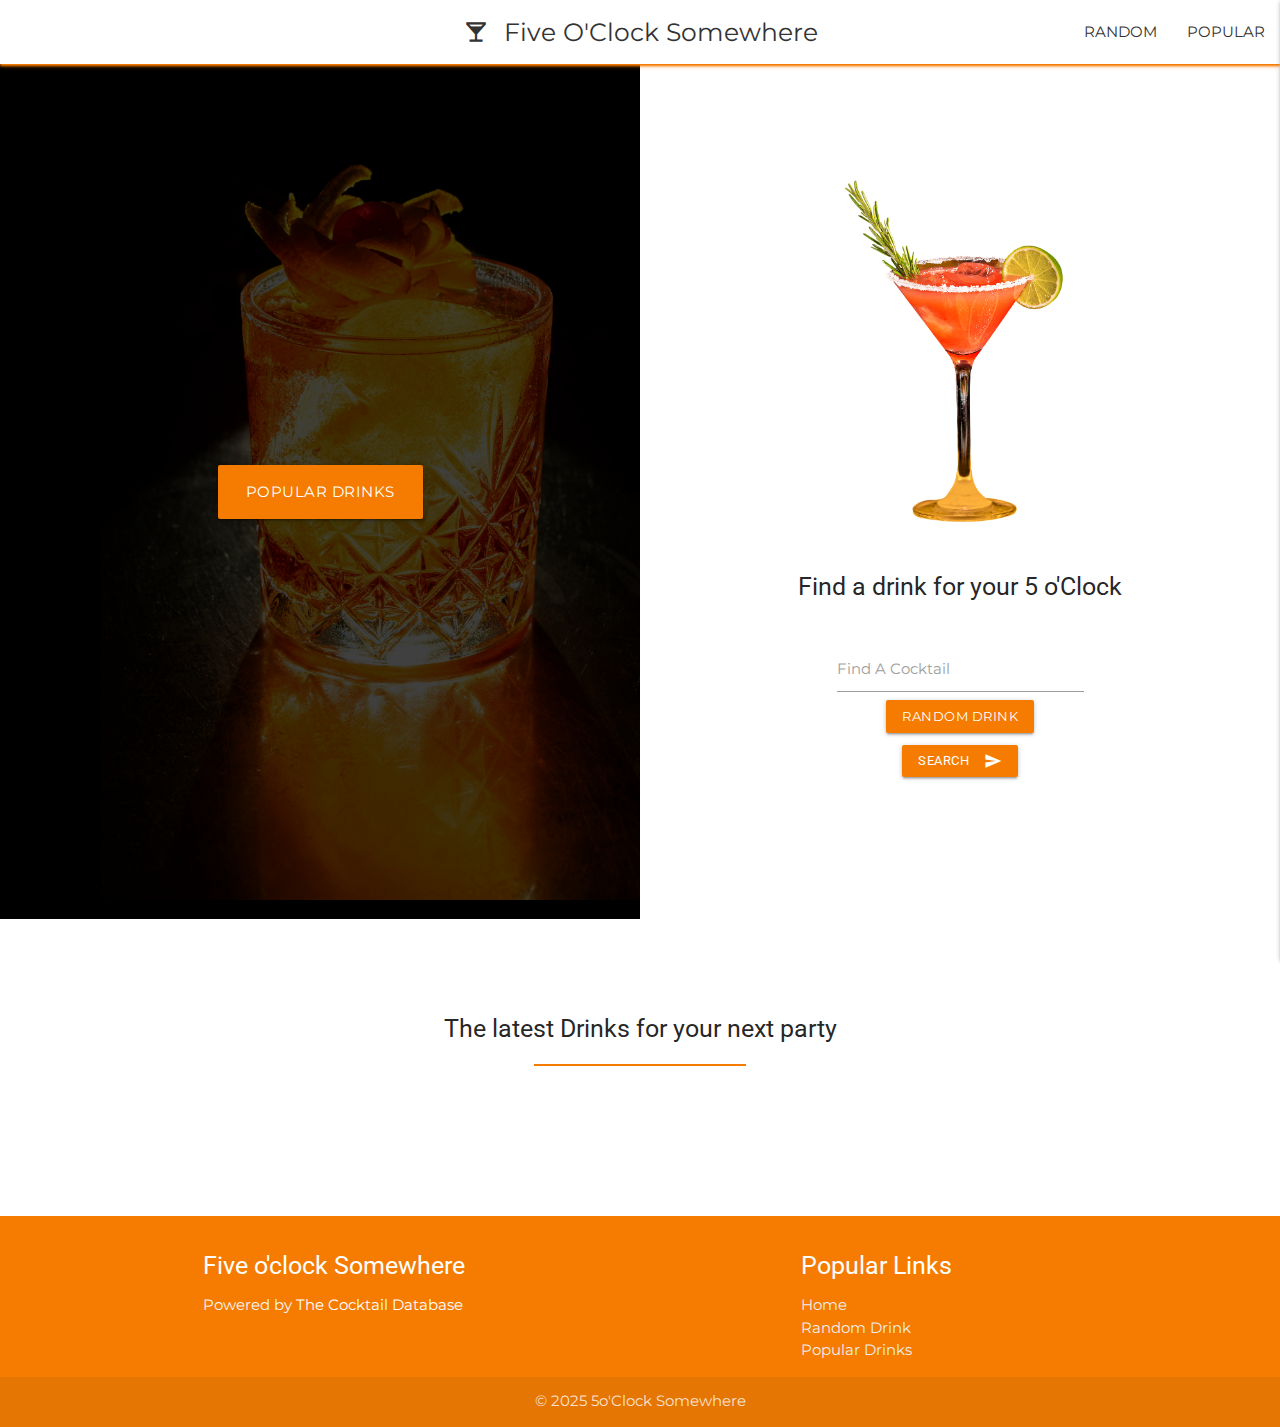
<file: index.html>
<!DOCTYPE html>
<html lang="en">
  <head>
    <meta charset="UTF-8" />
    <meta name="viewport" content="width=device-width, initial-scale=1.0" />

    <link rel="apple-touch-icon" sizes="180x180" href="/apple-touch-icon.png" />
    <link rel="icon" type="image/png" sizes="32x32" href="/favicon-32x32.png" />
    <link rel="icon" type="image/png" sizes="16x16" href="/favicon-16x16.png" />
    <link rel="manifest" href="/site.webmanifest" />
    <!-- Compiled and minified CSS -->
    <link
      href="https://fonts.googleapis.com/icon?family=Material+Icons"
      rel="stylesheet"
    />
    <link
      rel="stylesheet"
      href="https://cdnjs.cloudflare.com/ajax/libs/materialize/1.0.0/css/materialize.min.css"
    />
    <link rel="stylesheet" href="/css/style.css" />
    <link rel="stylesheet" href="css/responsive.css" />
    <title>Favorite Cocktail Recipe</title>
  </head>
  <body>
    <main>
      <div class="navbar-fixed">
        <nav>
          <div class="nav-wrapper white">
            <a href="index.html" class="brand-logo center">
              <i id="glass-icon" class="material-icons hide-on-med-and-down"
                >local_bar</i
              >
              Five O'Clock
              <span class="hide-on-med-and-down">Somewhere</span></a
            >
            <a href="#" data-target="mobile-nav" class="sidenav-trigger right"
              ><i class="material-icons hamburger">menu</i></a
            >
            <ul id="nav-mobile" class="right hide-on-med-and-down">
              <li><a href="random.html">RANDOM</a></li>
              <li><a href="popular.html">POPULAR</a></li>
            </ul>
          </div>
        </nav>
      </div>

      <!-- Side Navigation HTML -->
      <ul class="sidenav" id="mobile-nav">
        <li><a href="index.html">Home</a></li>
        <li><a href="popular.html">Popular</a></li>
        <li><a href="random.html">Random Drink</a></li>
      </ul>

      <div class="row">
        <div class="col s12 m12 l6 left-main hide-on-med-and-down">
          <div class="overlay"></div>
          <a class="waves-effect waves-light btn btn-large" href="popular.html"
            >Popular Drinks</a
          >
        </div>
        <div class="col s12 m12 l6 right-main">
          <div class="right-main-container">
            <img
              src="/img/cocktail2.png"
              alt="Cocktail"
              class="responsive-image"
            />
            <div class="cocktail-header-box">
              <h1 class="flow-text">Find a drink for your 5 o'Clock</h1>
              <form action="/search.html" method="GET" class="input-field">
                <label for="cocktail">Find A Cocktail</label>
                <input type="text" id="cocktail" name="cocktail" required />
                <div class="search-buttons">
                  <a
                    class="waves-effect waves-light btn btn-small"
                    href="random.html"
                    >Random Drink</a
                  >
                  <button
                    class="waves-effect waves-light btn btn-small"
                    type="submit"
                  >
                    Search<i class="material-icons right">send</i>
                  </button>
                </div>
              </form>
            </div>
          </div>
        </div>
      </div>

      <section class="latest-drinks" id="latest-drinks">
        <h2 class="flow-text center">The latest Drinks for your next party</h2>
        <hr />
        <div class="container">
          <div class="row" id="latest-drink-items"></div>
        </div>
      </section>
    </main>
    <footer class="page-footer">
      <div class="container">
        <div class="row">
          <div class="col l6 s12">
            <h5 class="white-text">Five o'clock Somewhere</h5>
            <p class="grey-text text-lighten-4">
              Powered by
              <a
                href="http://www.thecocktaildb.com"
                target="_blank"
                class="white-text"
                >The Cocktail Database</a
              >
            </p>
          </div>
          <div class="col l4 offset-l2 s12">
            <h5 class="white-text">Popular Links</h5>
            <ul>
              <li>
                <a class="grey-text text-lighten-3" href="index.html">Home</a>
              </li>
              <li>
                <a class="grey-text text-lighten-3" href="random.html"
                  >Random Drink</a
                >
              </li>
              <li>
                <a class="grey-text text-lighten-3" href="popular.html"
                  >Popular Drinks</a
                >
              </li>
            </ul>
          </div>
        </div>
      </div>
      <div class="footer-copyright">
        <div class="container center">© 2025 5o'Clock Somewhere</div>
      </div>
    </footer>

    <!-- Compiled and minified JavaScript -->
    <script src="https://cdnjs.cloudflare.com/ajax/libs/materialize/1.0.0/js/materialize.min.js"></script>
    <script src="js/main.js"></script>
  </body>
</html>
</file>
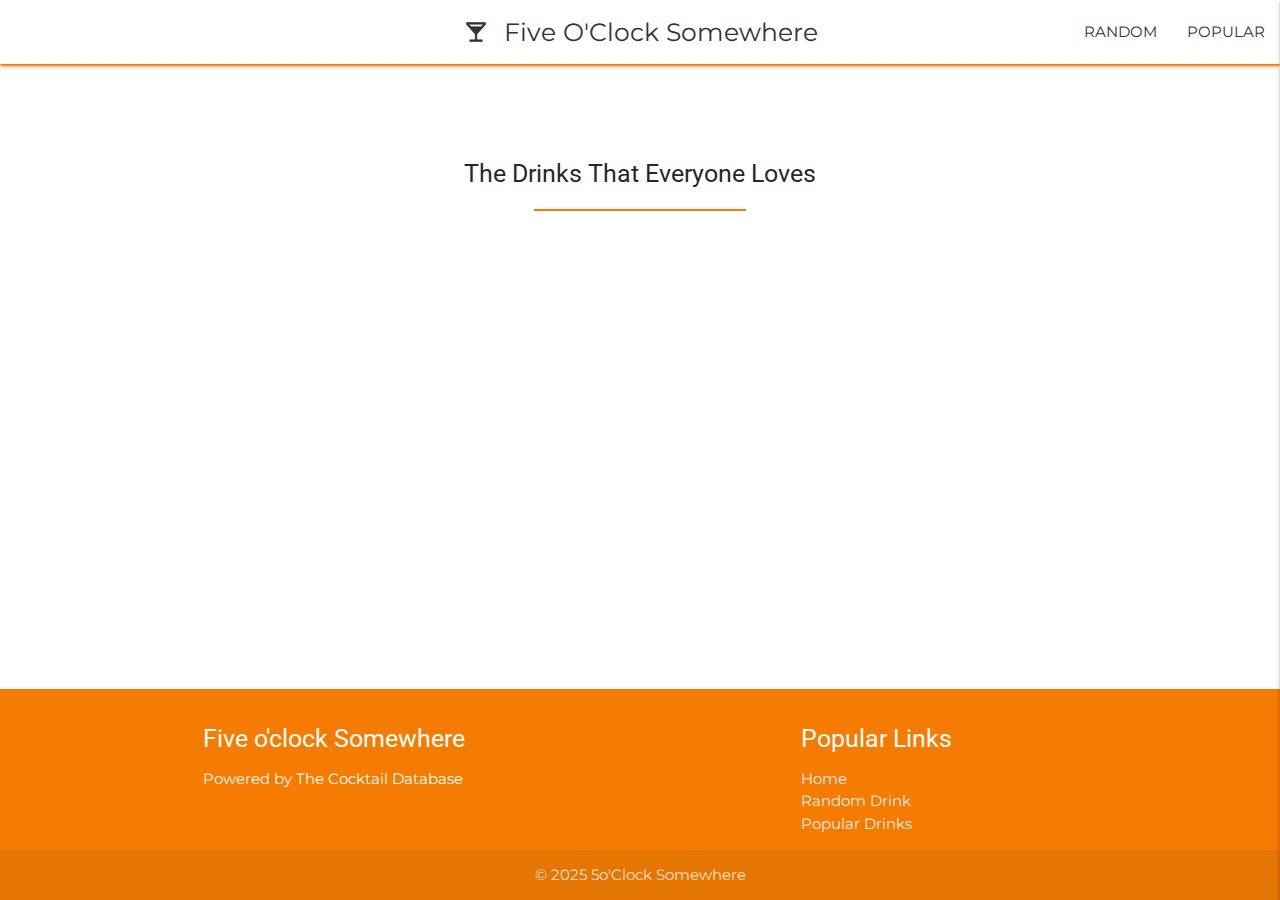
<file: popular.html>
<!DOCTYPE html>
<html lang="en">
  <head>
    <meta charset="UTF-8" />
    <meta name="viewport" content="width=device-width, initial-scale=1.0" />

    <link rel="apple-touch-icon" sizes="180x180" href="/apple-touch-icon.png" />
    <link rel="icon" type="image/png" sizes="32x32" href="/favicon-32x32.png" />
    <link rel="icon" type="image/png" sizes="16x16" href="/favicon-16x16.png" />
    <link rel="manifest" href="/site.webmanifest" />
    <!-- Compiled and minified CSS -->
    <link
      href="https://fonts.googleapis.com/icon?family=Material+Icons"
      rel="stylesheet"
    />
    <link
      rel="stylesheet"
      href="https://cdnjs.cloudflare.com/ajax/libs/materialize/1.0.0/css/materialize.min.css"
    />
    <link rel="stylesheet" href="/css/style.css" />
    <link rel="stylesheet" href="css/responsive.css" />
    <title>Document</title>
  </head>
  <body>
    <main>
      <div class="navbar-fixed">
        <nav>
          <div class="nav-wrapper white">
            <a href="index.html" class="brand-logo center">
              <i id="glass-icon" class="material-icons hide-on-med-and-down"
                >local_bar</i
              >
              Five O'Clock
              <span class="hide-on-med-and-down">Somewhere</span></a
            >
            <a href="#" data-target="mobile-nav" class="sidenav-trigger right"
              ><i class="material-icons hamburger">menu</i></a
            >
            <ul id="nav-mobile" class="right hide-on-med-and-down">
              <li><a href="random.html">RANDOM</a></li>
              <li><a href="popular.html">POPULAR</a></li>
            </ul>
          </div>
        </nav>
      </div>

      <!-- Side Navigation HTML -->
      <ul class="sidenav" id="mobile-nav">
        <li><a href="index.html">Home</a></li>
        <li><a href="popular.html">Popular</a></li>
        <li><a href="random.html">Random Drink</a></li>
      </ul>
      <section class="popular-drinks" id="popular-drinks">
        <h2 class="flow-text center">The Drinks That Everyone Loves</h2>
        <hr />
        <div class="container">
          <div class="row" id="popular-drink-items"></div>
        </div>
      </section>
    </main>
    <footer class="page-footer">
      <div class="container">
        <div class="row">
          <div class="col l6 s12">
            <h5 class="white-text">Five o'clock Somewhere</h5>
            <p class="grey-text text-lighten-4">
              Powered by
              <a
                href="http://www.thecocktaildb.com"
                target="_blank"
                class="white-text"
                >The Cocktail Database</a
              >
            </p>
          </div>
          <div class="col l4 offset-l2 s12">
            <h5 class="white-text">Popular Links</h5>
            <ul>
              <li>
                <a class="grey-text text-lighten-3" href="index.html">Home</a>
              </li>
              <li>
                <a class="grey-text text-lighten-3" href="random.html"
                  >Random Drink</a
                >
              </li>
              <li>
                <a class="grey-text text-lighten-3" href="popular.html"
                  >Popular Drinks</a
                >
              </li>
            </ul>
          </div>
        </div>
      </div>
      <div class="footer-copyright">
        <div class="container center">© 2025 5o'Clock Somewhere</div>
      </div>
    </footer>
    <!-- Compiled and minified JavaScript -->
    <script src="https://cdnjs.cloudflare.com/ajax/libs/materialize/1.0.0/js/materialize.min.js"></script>
    <script src="js/main.js"></script>
  </body>
</html>
</file>
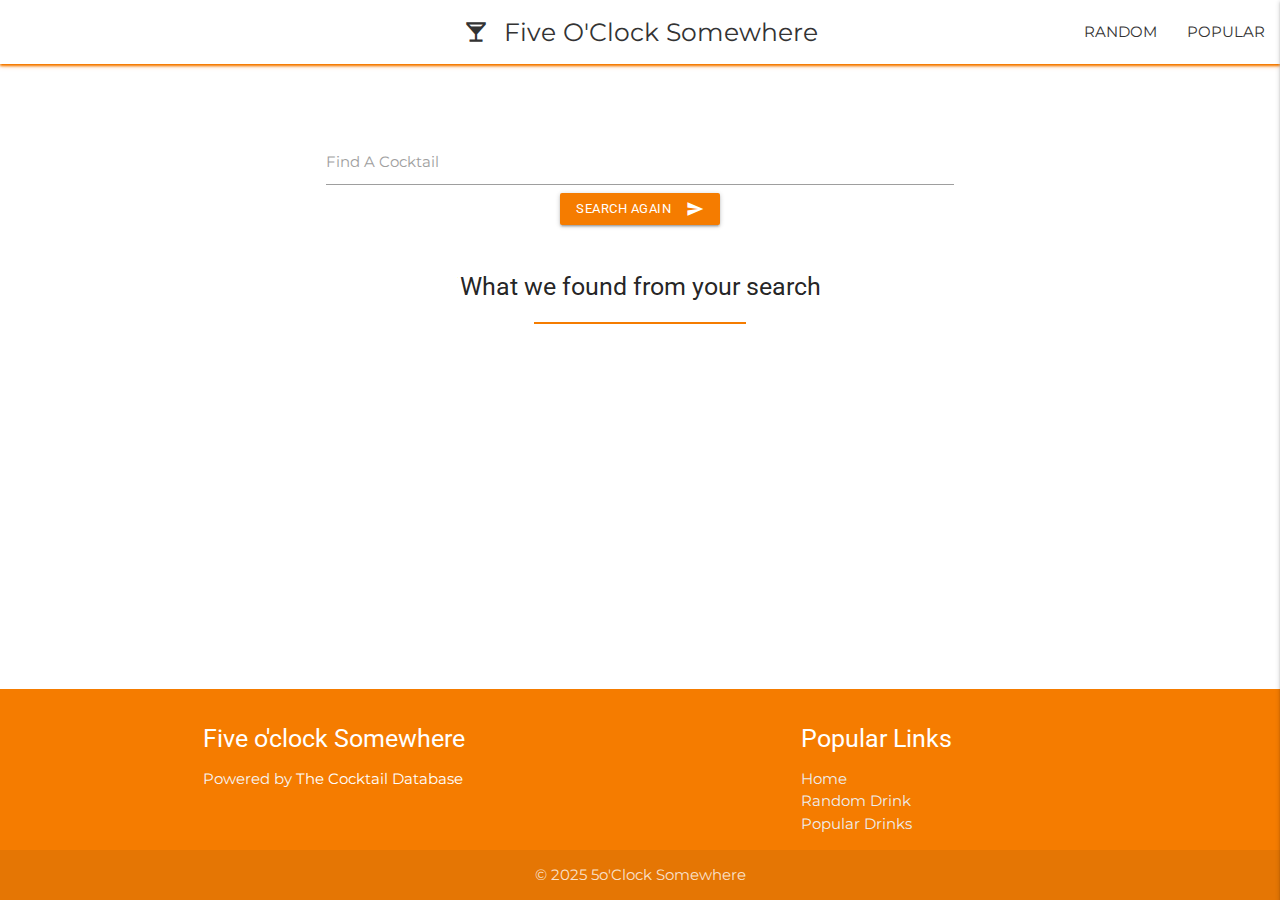
<file: search.html>
<!DOCTYPE html>
<html lang="en">
  <head>
    <meta charset="UTF-8" />
    <meta name="viewport" content="width=device-width, initial-scale=1.0" />

    <link rel="apple-touch-icon" sizes="180x180" href="/apple-touch-icon.png" />
    <link rel="icon" type="image/png" sizes="32x32" href="/favicon-32x32.png" />
    <link rel="icon" type="image/png" sizes="16x16" href="/favicon-16x16.png" />
    <link rel="manifest" href="/site.webmanifest" />
    <!-- Compiled and minified CSS -->
    <link
      href="https://fonts.googleapis.com/icon?family=Material+Icons"
      rel="stylesheet"
    />
    <link
      rel="stylesheet"
      href="https://cdnjs.cloudflare.com/ajax/libs/materialize/1.0.0/css/materialize.min.css"
    />
    <link rel="stylesheet" href="/css/style.css" />
    <link rel="stylesheet" href="css/responsive.css" />
    <title>Random Drink</title>
  </head>
  <body>
    <main>
      <div class="navbar-fixed">
        <nav>
          <div class="nav-wrapper white">
            <a href="index.html" class="brand-logo center">
              <i id="glass-icon" class="material-icons hide-on-med-and-down"
                >local_bar</i
              >
              Five O'Clock
              <span class="hide-on-med-and-down">Somewhere</span></a
            >
            <a href="#" data-target="mobile-nav" class="sidenav-trigger right"
              ><i class="material-icons hamburger">menu</i></a
            >
            <ul id="nav-mobile" class="right hide-on-med-and-down">
              <li><a href="random.html">RANDOM</a></li>
              <li><a href="popular.html">POPULAR</a></li>
            </ul>
          </div>
        </nav>
      </div>

      <!-- Side Navigation HTML -->
      <ul class="sidenav" id="mobile-nav">
        <li><a href="index.html">Home</a></li>
        <li><a href="popular.html">Popular</a></li>
        <li><a href="random.html">Random Drink</a></li>
      </ul>
      <div class="row">
        <div class="col s12">
          <section class="search-drinks" id="search-drinks">
            <form action="/search.html" method="GET" class="input-field">
              <label for="cocktail">Find A Cocktail</label>
              <input type="text" id="cocktail" name="cocktail" required />
              <div class="search-buttons">
                <button
                  class="waves-effect waves-light btn btn-small"
                  type="submit"
                  id="choice"
                >
                  Search Again<i class="material-icons right">send</i>
                </button>
              </div>
            </form>
            <h2 class="flow-text center">What we found from your search</h2>
            <hr />
            <div class="container">
              <div class="row" id="search-drink-items"></div>
            </div>
          </section>
        </div>
      </div>
    </main>
    <footer class="page-footer">
      <div class="container">
        <div class="row">
          <div class="col l6 s12">
            <h5 class="white-text">Five o'clock Somewhere</h5>
            <p class="grey-text text-lighten-4">
              Powered by
              <a
                href="http://www.thecocktaildb.com"
                target="_blank"
                class="white-text"
                >The Cocktail Database</a
              >
            </p>
          </div>
          <div class="col l4 offset-l2 s12">
            <h5 class="white-text">Popular Links</h5>
            <ul>
              <li>
                <a class="grey-text text-lighten-3" href="index.html">Home</a>
              </li>
              <li>
                <a class="grey-text text-lighten-3" href="random.html"
                  >Random Drink</a
                >
              </li>
              <li>
                <a class="grey-text text-lighten-3" href="popular.html"
                  >Popular Drinks</a
                >
              </li>
            </ul>
          </div>
        </div>
      </div>
      <div class="footer-copyright">
        <div class="container center">© 2025 5o'Clock Somewhere</div>
      </div>
    </footer>

    <script src="https://cdnjs.cloudflare.com/ajax/libs/materialize/1.0.0/js/materialize.min.js"></script>
    <script src="js/main.js"></script>
  </body>
</html>
</file>
<file: css/style.css>
@import url('https://fonts.googleapis.com/css2?family=Montserrat:ital,wght@0,100..900;1,100..900&family=Roboto:ital,wght@0,100..900;1,100..900&display=swap');

/* * {
  outline: 1px red solid;
} */

:root {
  --dark-gray: #333;
  --primary-color: rgb(245, 124, 0);
  scroll-behavior: smooth;
}

body {
  font-family: 'Montserrat', sans-serif;
  font-optical-sizing: auto;
  font-weight: 400;
  display: flex;
  min-height: 100vh;
  flex-direction: column;
}

.drag-target {
  height: 90vh;
}

main {
  flex: 1 0 auto;
}

h1,
h2,
h3,
h4,
h5,
h6 {
  font-family: 'Roboto', sans-serif;
}

h1 {
  font-size: 3.5rem;
  line-height: 1.5;
  text-align: center;
  text-wrap: balance;
}

#glass-icon {
  font-size: 1.7rem;
  color: var(--dark-gray);
}

img {
  display: block;
  max-width: 100%;
}

nav {
  box-shadow: 0 2px 2px 0 rgba(245, 123, 0, 0.808),
    0 3px 1px -2px rgba(245, 123, 0, 0.829), 0 1px 5px 0 rgba(245, 123, 0, 0.87);
  background-color: #fff;
}

nav ul a:hover {
  background-color: rgba(245, 123, 0, 0.1);
}

nav .brand-logo {
  color: var(--dark-gray);
  font-size: 1.65rem;
}

nav ul a {
  color: var(--dark-gray);
}

.row {
  margin-bottom: 0;
}

.hamburger {
  color: var(--dark-gray);
}

.btn {
  background-color: var(--primary-color);
}

.btn:hover {
  background-color: hsl(30, 100%, 70%);
}

.btn:focus {
  background-color: var(--primary-color);
}

.input-field {
  width: 50%;
}

#cocktail:active,
#cocktail:focus {
  border-bottom: 1px solid var(--primary-color);
  box-shadow: 0 1px 0 0 var(--primary-color);
}

.left-main,
.right-main {
  height: 95vh;
}

.left-main {
  background: no-repeat url('/img/left-main-image.jpg');
  background-size: contain;
  background-position: 15% 85%;
  background-attachment: fixed;
  position: relative;
  background-color: #000;
  display: flex;
  align-items: center;
  justify-content: center;
}

.right-main {
  display: flex;
  flex-direction: column;
  justify-content: center;
}

.cocktail-header-box {
  display: flex;
  flex-direction: column;
  align-items: center;
  justify-content: center;
}

.right-main-container {
  text-align: center;
  width: 80%;
  margin: 0 auto;
}

.right-main-container img {
  /* max-width: 60%; */
  width: 50%;
  margin: 0 auto;
}
.search-buttons {
  text-align: center;
}

.btn-small {
  margin-bottom: 0.8rem;
}

.overlay {
  position: absolute;
  content: '';
  top: 0;
  left: 0;
  right: 0;
  bottom: 0;
  background-color: rgba(0, 0, 0, 0.75);
}

section.popular-drinks,
section.latest-drinks,
section.search-drinks {
  padding: 4rem 0;
}

.popular-drinks hr,
.latest-drinks hr,
.search-drinks hr {
  width: 14rem;
  border: 1px solid var(--primary-color);
}

.popular-drinks .container,
.latest-drinks .container,
.search-drinks .container {
  margin-top: 6rem;
}

form {
  margin: 0 auto;
}

/* --------------------
    Random Drink Page
--------------------- */
.random-container {
  width: 60%;
  display: flex;
  flex-direction: column;
  margin: 0 auto;
  padding-bottom: 6rem;
}

.random-container img {
  width: 100%;
}

.random-header {
  font-size: 3.5rem;
  width: 100%;
}

.random-image {
  width: 40%;
}

.random-container h3 {
  padding-bottom: 1rem;
  border-bottom: 3px var(--primary-color) double;
}

.ingredients ul {
  padding-left: 1.2rem;
}

.ingredients .ingredient-list li {
  list-style: circle;
}

.instructions {
  padding-inline-start: 1rem;
}

.instructions li {
  padding: 0.4rem 0;
}

/* --------------------
    Footer
--------------------- */
.page-footer {
  background-color: var(--primary-color);
}
</file>
<file: css/responsive.css>
@media (max-width: 600px) {
  .input-field {
    width: 100%;
  }

  .random-container {
    width: 100%;
  }

  .right-main-container img {
    width: 100%;
  }
}

@media (max-width: 925px) and (orientation: landscape) {
  .right-main-container img {
    width: 22%;
  }

  .cocktail-header-box h1 {
    padding: 0;
    margin: 0;
  }
}
</file>
